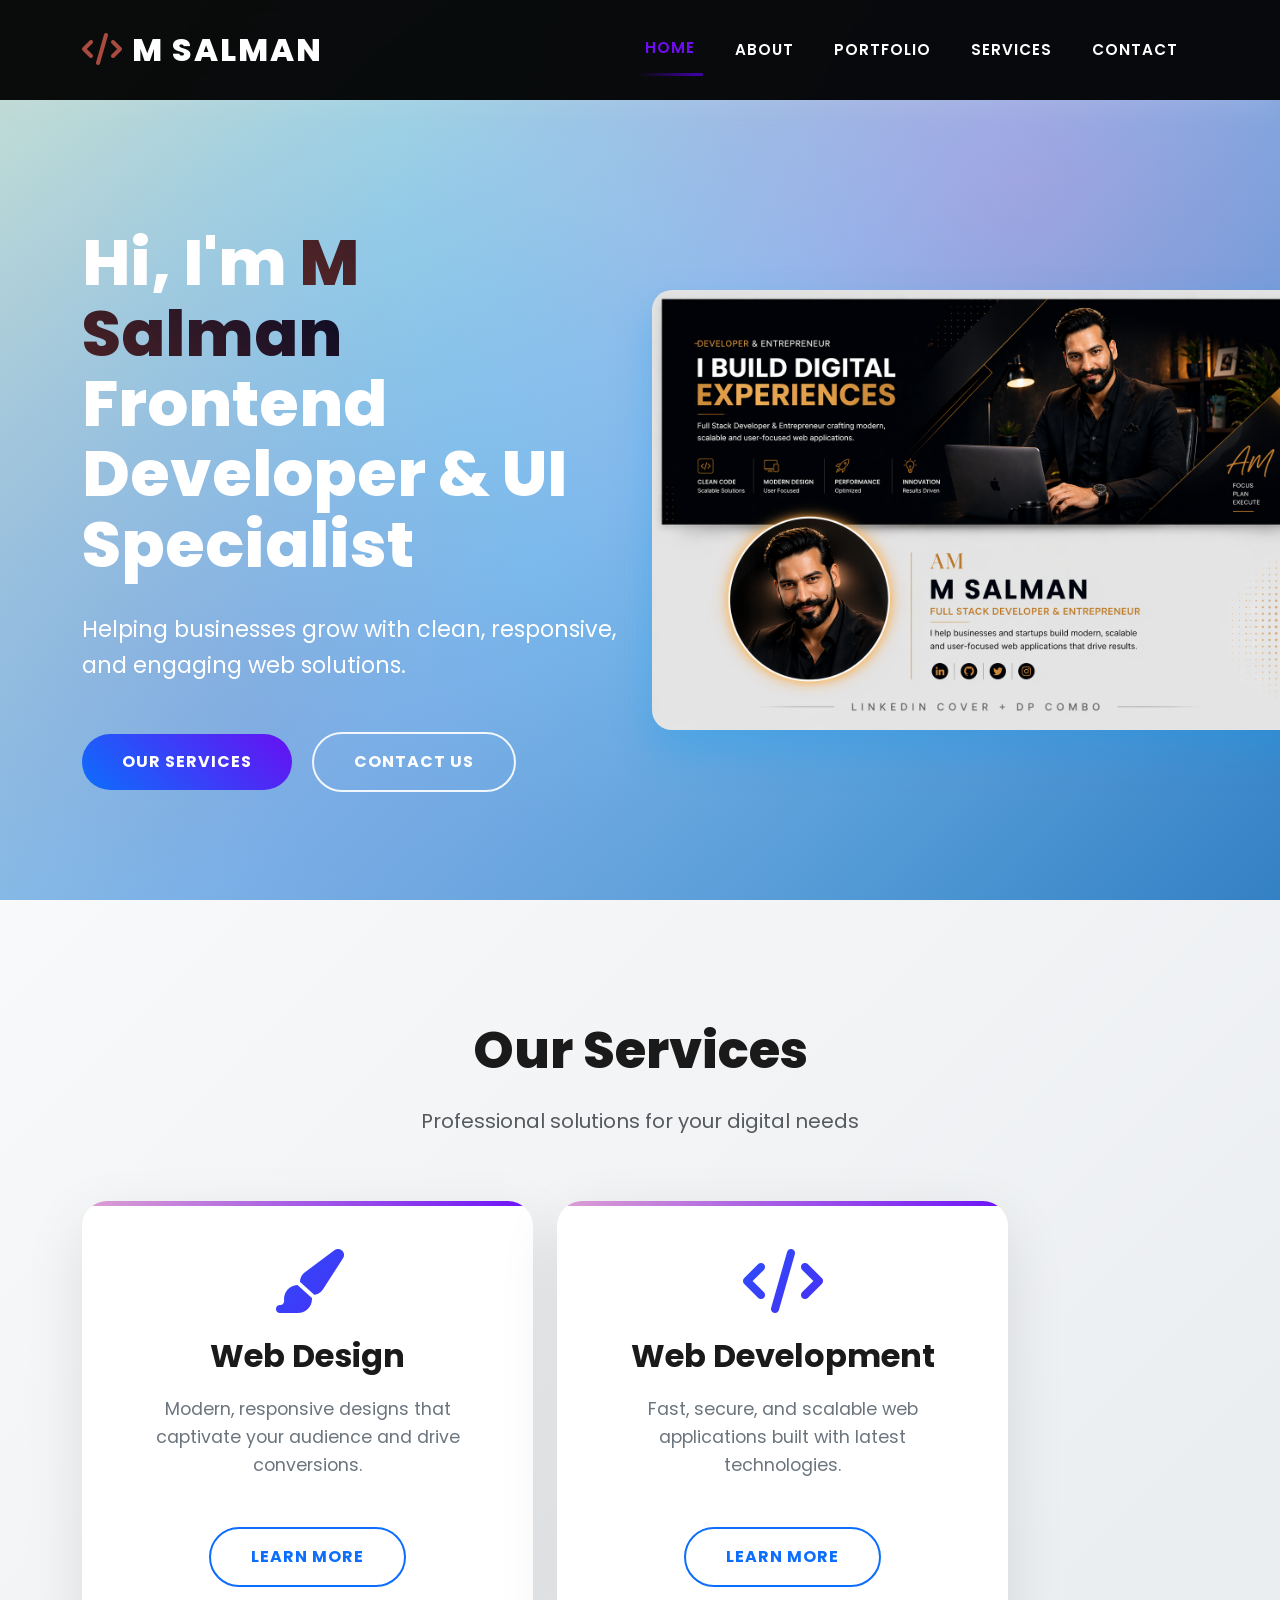
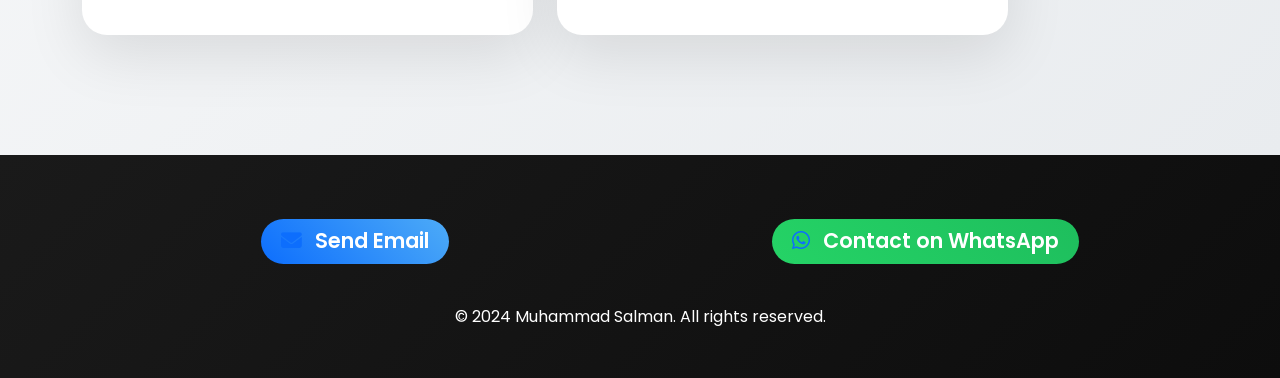
<file: index.html>
<!DOCTYPE html>
<html lang="en">

<head>
    <meta charset="UTF-8">
    <meta name="viewport" content="width=device-width, initial-scale=1.0">
    <title>Muhammad Salman - Web Developer</title>
    <link href="https://cdn.jsdelivr.net/npm/bootstrap@5.3.2/dist/css/bootstrap.min.css" rel="stylesheet">
    <link href="https://cdnjs.cloudflare.com/ajax/libs/font-awesome/6.4.0/css/all.min.css" rel="stylesheet">
    <link href="https://fonts.googleapis.com/css2?family=Poppins:wght@300;400;500;600;700&display=swap"
        rel="stylesheet">
    <link rel="stylesheet" href="style.css">
</head>

<body>
    <!-- Bootstrap Navbar -->
    <nav class="navbar navbar-expand-lg navbar-dark fixed-top">
        <div class="container">
            <a class="navbar-brand fw-bold fs-3" href="index.html">
                <i class="fas fa-code me-2"></i>M SALMAN
            </a>
            <button class="navbar-toggler" type="button" data-bs-toggle="collapse" data-bs-target="#navbarNav">
                <span class="navbar-toggler-icon"></span>
            </button>
            <div class="collapse navbar-collapse" id="navbarNav">
                <ul class="navbar-nav ms-auto">
                    <li class="nav-item"><a class="nav-link active" href="index.html">Home</a></li>
                    <li class="nav-item"><a class="nav-link" href="about.html">About</a></li>
                    <li class="nav-item"><a class="nav-link" href="portfolio.html">Portfolio</a></li>
                    <li class="nav-item"><a class="nav-link" href="services.html">Services</a></li>
                    <li class="nav-item"><a class="nav-link" href="contact.html">Contact</a></li>
                </ul>
            </div>
        </div>
    </nav>

    <!-- Hero Section (Q1) -->
    <section class="hero-section min-vh-100 d-flex align-items-center">
    <div class="container">
        <div class="row align-items-center">

            <!-- LEFT SIDE (TEXT) -->
            <div class="col-lg-6">
                <h1 class="display-4 fw-bold mb-4 animate-slide-up">
                    Hi, I'm <span class="text-primary">M Salman</span><br>
                    Frontend Developer & UI Specialist
                </h1>

                <p class="lead fs-4 mb-4 animate-slide-up animate-delay-1">
                    Helping businesses grow with clean, responsive, and engaging web solutions.
                </p>

                <div class="animate-slide-up animate-delay-2">
                    <a href="services.html" class="btn btn-primary btn-lg me-3 px-5 py-3">Our Services</a>
                    <a href="contact.html" class="btn btn-outline-light btn-lg px-5 py-3">Contact Us</a>
                </div>
            </div>

            <!-- RIGHT SIDE (IMAGE) -->
            <div class="col-lg-6 text-center">
                <img src="img/img02.png"
                     class="img-fluid animate-slide-up animate-delay-3"
                     style="max-width: 660px;" 
                     alt="Hero Image">
            </div>

        </div>
    </div>
</section>
    <!-- Services Cards (Q1 - 2 Cards) -->
    <section class="services-section py-5 bg-white">
        <div class="container">
            <div class="row justify-content-center text-center mb-5">
                <div class="col-lg-8">
                    <h2 class="display-5 fw-bold mb-3">Our Services</h2>
                    <p class="lead text-muted">Professional solutions for your digital needs</p>
                </div>
            </div>
            <div class="row g-4">
                <div class="col-lg-6 col-xl-5">
                    <div class="card service-card h-100 shadow-lg border-0">
                        <div class="card-body p-5 text-center">
                            <div class="service-icon mb-4">
                                <i class="fas fa-paint-brush fa-4x text-primary"></i>
                            </div>
                            <h4 class="card-title fw-bold fs-3 mb-3">Web Design</h4>
                            <p class="card-text lead">Modern, responsive designs that captivate your audience and drive
                                conversions.</p>
                            <a href="services.html" class="btn btn-outline-primary mt-3">Learn More</a>
                        </div>
                    </div>
                </div>
                <div class="col-lg-6 col-xl-5">
                    <div class="card service-card h-100 shadow-lg border-0">
                        <div class="card-body p-5 text-center">
                            <div class="service-icon mb-4">
                                <i class="fas fa-code fa-4x text-primary"></i>
                            </div>
                            <h4 class="card-title fw-bold fs-3 mb-3">Web Development</h4>
                            <p class="card-text lead">Fast, secure, and scalable web applications built with latest
                                technologies.</p>
                            <a href="services.html" class="btn btn-outline-primary mt-3">Learn More</a>
                        </div>
                    </div>
                </div>
            </div>
        </div>
    </section>
    <footer class="bg-dark text-white py-5 mt-auto">
        <div class="container text-center">
       <div class="row">
        <div class="col-md-6">
        <h5 class="mt-3">
         <a href="https://mail.google.com/mail/?view=cm&fs=1&to=salmankhan50189@gmail.com&su=Website%20Inquiry&body=Hello%20Salman,%20I%20want%20to%20discuss%20a%20project."
         target="_blank" class="email-btn">
         <i class="fas fa-envelope me-2"></i> Send Email
        </a>
        </h5>
        </div>
        <div class="col-md-6">
          <h5 class="mt-3">
        <a href="https://wa.me/923492057860" target="_blank" class="whatsapp-btn">
        <i class="fab fa-whatsapp me-2"></i> Contact on WhatsApp
        </a>
        </h5>
        </div>
        <p class="mt-4 mb-0">&copy; 2024 Muhammad Salman. All rights reserved.</p>
        </div>
    </footer>

    <script src="https://cdn.jsdelivr.net/npm/bootstrap@5.3.2/dist/js/bootstrap.bundle.min.js"></script>
    <script src="https://code.jquery.com/jquery-3.7.1.min.js"></script>
    <script src="script.js"></script>
</body>

</html>
</file>
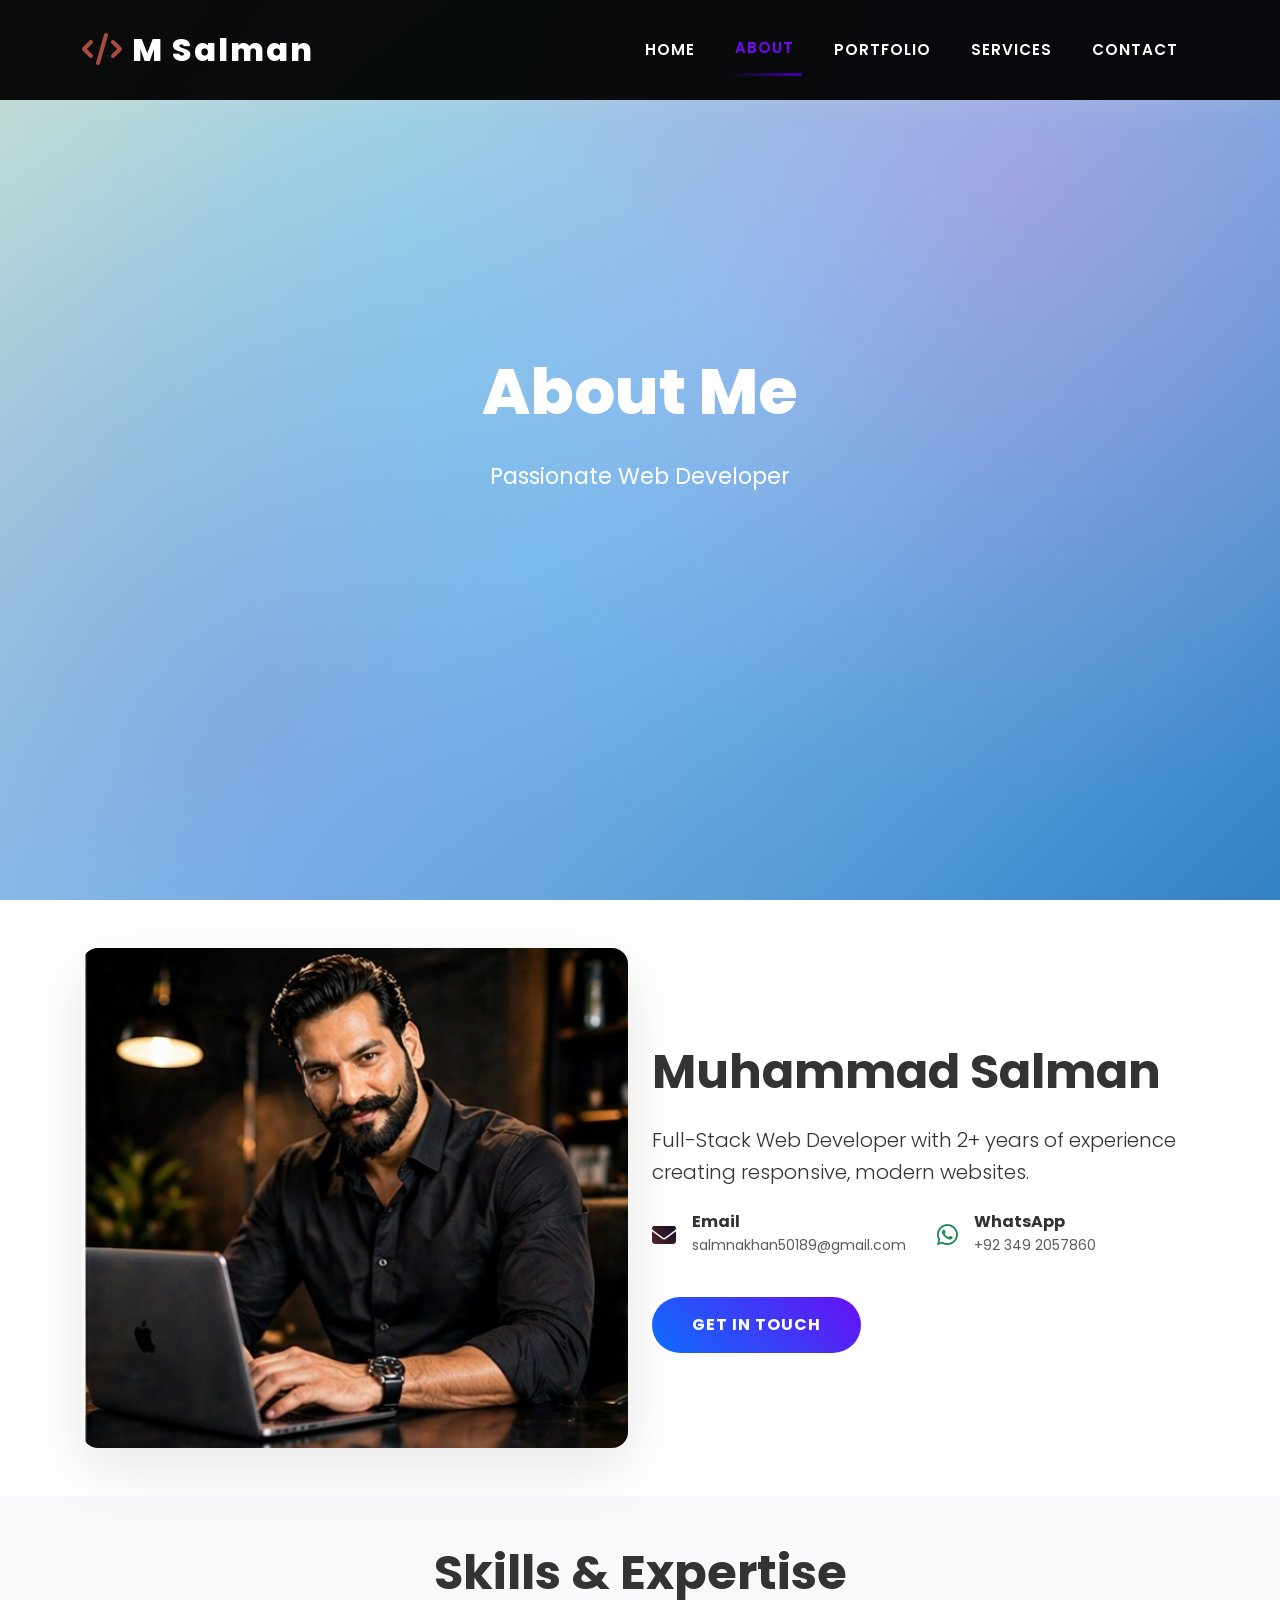
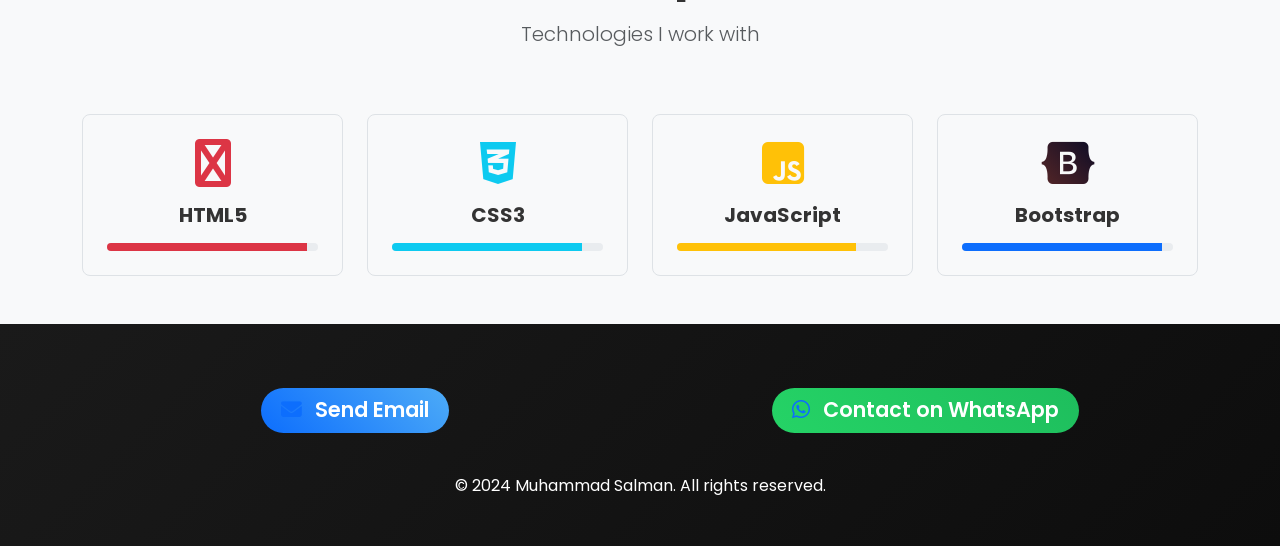
<file: about.html>
<!DOCTYPE html>
<html lang="en">
<head>
    <meta charset="UTF-8">
    <meta name="viewport" content="width=device-width, initial-scale=1.0">
    <title>About - Muhammad Salman</title>
    <link href="https://cdn.jsdelivr.net/npm/bootstrap@5.3.2/dist/css/bootstrap.min.css" rel="stylesheet">
    <link href="https://cdnjs.cloudflare.com/ajax/libs/font-awesome/6.4.0/css/all.min.css" rel="stylesheet">
    <link href="https://fonts.googleapis.com/css2?family=Poppins:wght@300;400;500;600;700&display=swap" rel="stylesheet">
    <link rel="stylesheet" href="style.css">
</head>
<body>
    <!-- Navbar (Same as index.html) -->
    <nav class="navbar navbar-expand-lg navbar-dark fixed-top">
        <div class="container">
            <a class="navbar-brand fw-bold fs-3" href="index.html">
                <i class="fas fa-code me-2"></i>M Salman
            </a>
            <button class="navbar-toggler" type="button" data-bs-toggle="collapse" data-bs-target="#navbarNav">
                <span class="navbar-toggler-icon"></span>
            </button>
            <div class="collapse navbar-collapse" id="navbarNav">
                <ul class="navbar-nav ms-auto">
                    <li class="nav-item"><a class="nav-link" href="index.html">Home</a></li>
                    <li class="nav-item"><a class="nav-link active" href="about.html">About</a></li>
                    <li class="nav-item"><a class="nav-link" href="portfolio.html">Portfolio</a></li>
                    <li class="nav-item"><a class="nav-link" href="services.html">Services</a></li>
                    <li class="nav-item"><a class="nav-link" href="contact.html">Contact</a></li>
                </ul>
            </div>
        </div>
    </nav>

    <!-- Hero Section -->
    <section class="hero-section min-vh-80 py-5 bg-gradient-about">
        <div class="container text-center text-white">
            <h1 class="display-4 fw-bold mb-4 animate-slide-up">About Me</h1>
            <p class="lead fs-4 mt-3 animate-slide-up animate-delay-1">Passionate Web Developer</p>
        </div>
    </section>

    <!-- About Content -->
    <section class="py-5">
        <div class="container">
            <div class="row align-items-center gy-5">
                <div class="col-lg-6">
                    <div class="about-image shadow-lg rounded-4 overflow-hidden">
    <img 
        src="img/img06.png" 
        alt="Muhammad Salman"
        class="img-fluid w-100"
        style="height: 500px; object-fit: cover;"
    >
</div>
                </div>
                <div class="col-lg-6">
                    <h2 class="display-5 fw-bold mb-4">Muhammad Salman</h2>
                    <p class="lead mb-4">
                        Full-Stack Web Developer with 2+ years of experience creating responsive, modern websites.
                    </p>
                    <div class="row mb-4">
                        <div class="col-6">
                            <div class="d-flex align-items-center mb-3">
                                <i class="fas fa-envelope text-primary fs-4 me-3"></i>
                                <div>
                                    <h6 class="fw-bold mb-0">Email</h6>
                                    <small class="text-muted">salmnakhan50189@gmail.com</small>
                                </div>
                            </div>
                        </div>
                        <div class="col-6">
                            <div class="d-flex align-items-center">
                                <i class="fab fa-whatsapp text-success fs-4 me-3"></i>
                                <div>
                                    <h6 class="fw-bold mb-0">WhatsApp</h6>
                                    <small class="text-muted">+92 349 2057860</small>
                                </div>
                            </div>
                        </div>
                    </div>
                    <a href="contact.html" class="btn btn-primary btn-lg px-5 py-3">Get In Touch</a>
                </div>
            </div>
        </div>
    </section>

    <!-- Skills Section -->
    <section class="py-5 bg-light">
        <div class="container">
            <div class="row justify-content-center text-center mb-5">
                <div class="col-lg-8">
                    <h2 class="display-5 fw-bold mb-3">Skills & Expertise</h2>
                    <p class="lead text-muted">Technologies I work with</p>
                </div>
            </div>
            <div class="row g-4">
                <div class="col-md-6 col-lg-3">
                    <div class="skill-card text-center p-4 border rounded-3 h-100">
                        <i class="fas fa-html5 fa-3x text-danger mb-3"></i>
                        <h5 class="fw-bold">HTML5</h5>
                        <div class="progress mt-3" style="height: 8px;">
                            <div class="progress-bar bg-danger" style="width: 95%"></div>
                        </div>
                    </div>
                </div>
                <div class="col-md-6 col-lg-3">
                    <div class="skill-card text-center p-4 border rounded-3 h-100">
                        <i class="fab fa-css3-alt fa-3x text-info mb-3"></i>
                        <h5 class="fw-bold">CSS3</h5>
                        <div class="progress mt-3" style="height: 8px;">
                            <div class="progress-bar bg-info" style="width: 90%"></div>
                        </div>
                    </div>
                </div>
                <div class="col-md-6 col-lg-3">
                    <div class="skill-card text-center p-4 border rounded-3 h-100">
                        <i class="fab fa-js-square fa-3x text-warning mb-3"></i>
                        <h5 class="fw-bold">JavaScript</h5>
                        <div class="progress mt-3" style="height: 8px;">
                            <div class="progress-bar bg-warning" style="width: 85%"></div>
                        </div>
                    </div>
                </div>
                <div class="col-md-6 col-lg-3">
                    <div class="skill-card text-center p-4 border rounded-3 h-100">
                        <i class="fab fa-bootstrap fa-3x text-primary mb-3"></i>
                        <h5 class="fw-bold">Bootstrap</h5>
                        <div class="progress mt-3" style="height: 8px;">
                            <div class="progress-bar bg-primary" style="width: 95%"></div>
                        </div>
                    </div>
                </div>
            </div>
        </div>
    </section>

   <footer class="bg-dark text-white py-5 mt-auto">
        <div class="container text-center">
       <div class="row">
        <div class="col-md-6">
        <h5 class="mt-3">
         <a href="https://mail.google.com/mail/?view=cm&fs=1&to=salmankhan50189@gmail.com&su=Website%20Inquiry&body=Hello%20Salman,%20I%20want%20to%20discuss%20a%20project."
         target="_blank" class="email-btn">
         <i class="fas fa-envelope me-2"></i> Send Email
        </a>
        </h5>
        </div>
        <div class="col-md-6">
          <h5 class="mt-3">
        <a href="https://wa.me/923492057860" target="_blank" class="whatsapp-btn">
        <i class="fab fa-whatsapp me-2"></i> Contact on WhatsApp
        </a>
        </h5>
        </div>
        <p class="mt-4 mb-0">&copy; 2024 Muhammad Salman. All rights reserved.</p>
        </div>
    </footer>

    <script src="https://cdn.jsdelivr.net/npm/bootstrap@5.3.2/dist/js/bootstrap.bundle.min.js"></script>
    <script src="https://code.jquery.com/jquery-3.7.1.min.js"></script>
    <script src="script.js"></script>
</body>
</html>
</file>
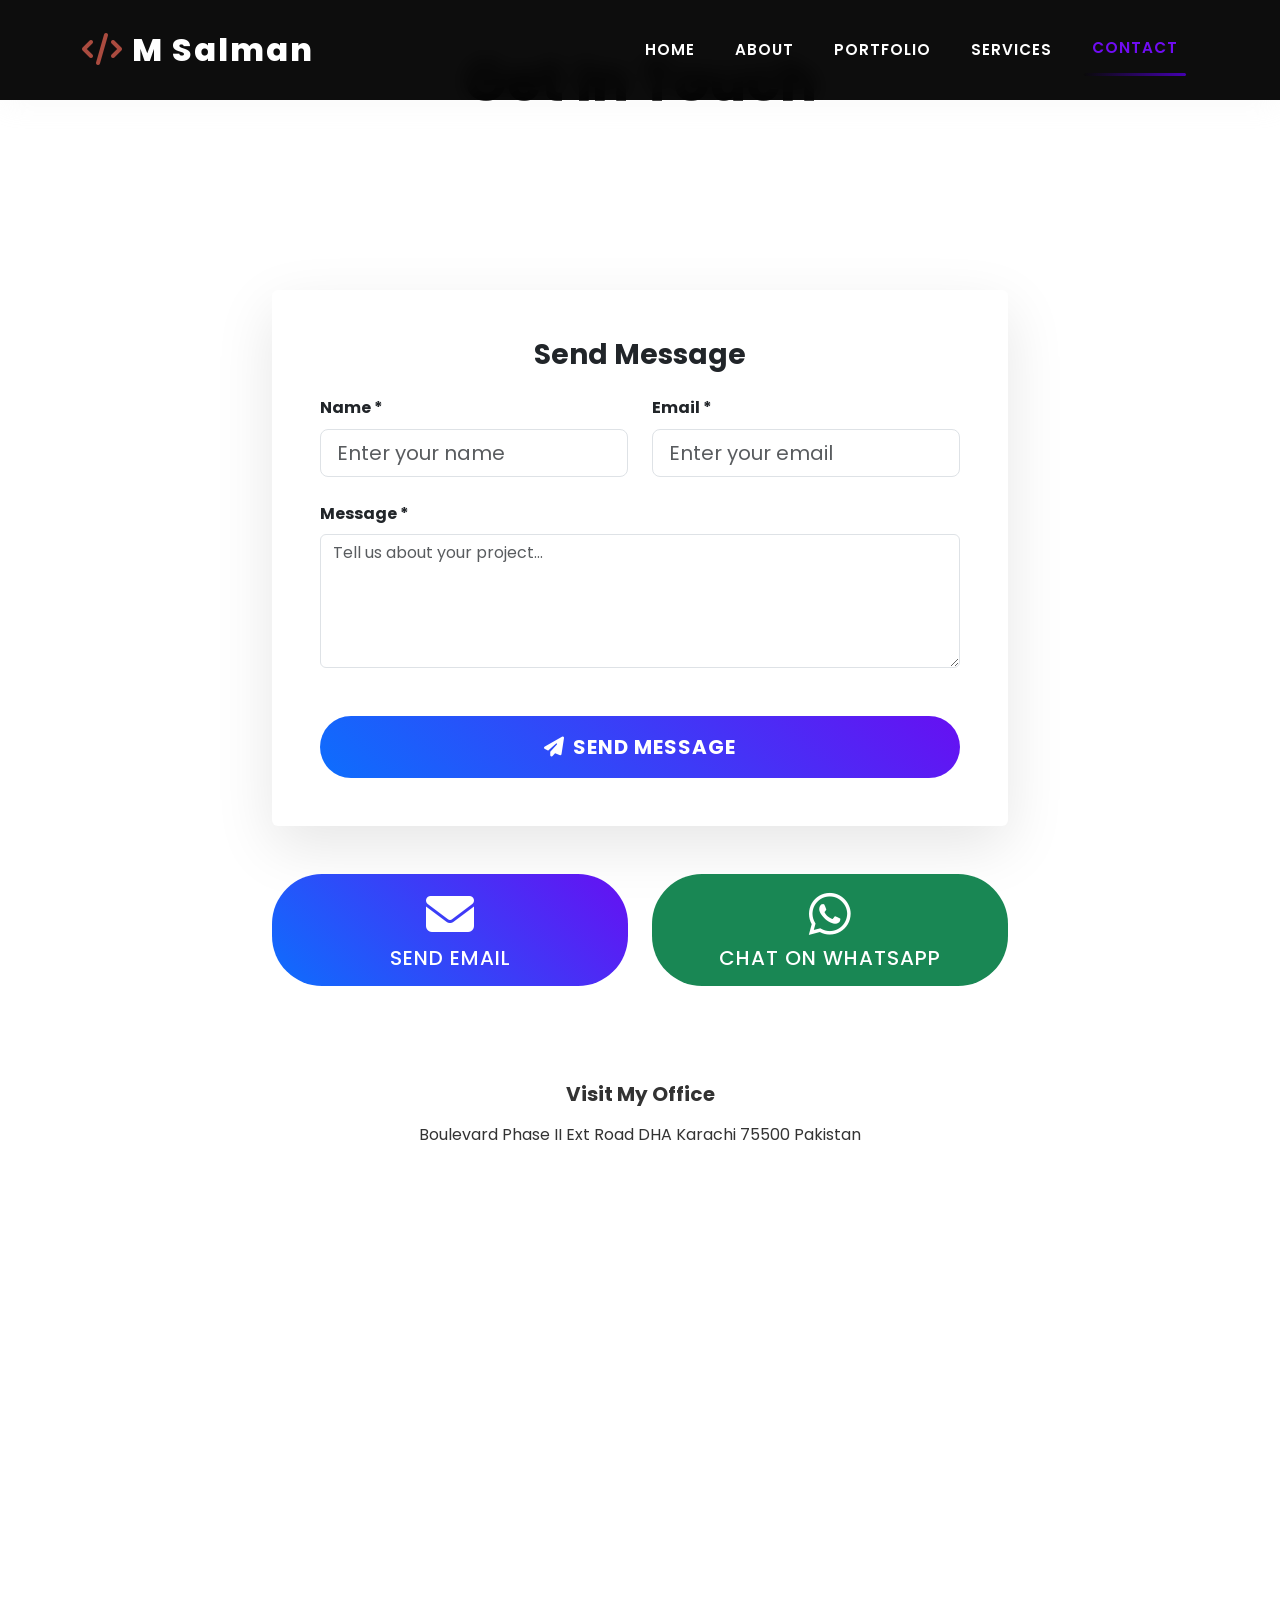
<file: contact.html>
<!DOCTYPE html>
<html lang="en">

<head>
    <meta charset="UTF-8">
    <meta name="viewport" content="width=device-width, initial-scale=1.0">
    <title>Muhammad Salman - Web Developer</title>
    <link href="https://cdn.jsdelivr.net/npm/bootstrap@5.3.2/dist/css/bootstrap.min.css" rel="stylesheet">
    <link href="https://cdnjs.cloudflare.com/ajax/libs/font-awesome/6.4.0/css/all.min.css" rel="stylesheet">
    <link href="https://fonts.googleapis.com/css2?family=Poppins:wght@300;400;500;600;700&display=swap"
        rel="stylesheet">
    <link rel="stylesheet" href="style.css">
</head>

<body>
    <!-- Same Navbar -->

    <nav class="navbar navbar-expand-lg navbar-dark fixed-top">
        <div class="container">
            <a class="navbar-brand fw-bold fs-3" href="index.html">
                <i class="fas fa-code me-2"></i>M Salman
            </a>
            <button class="navbar-toggler" type="button" data-bs-toggle="collapse" data-bs-target="#navbarNav">
                <span class="navbar-toggler-icon"></span>
            </button>
            <div class="collapse navbar-collapse" id="navbarNav">
                <ul class="navbar-nav ms-auto">
                    <li class="nav-item"><a class="nav-link " href="index.html">Home</a></li>
                    <li class="nav-item"><a class="nav-link" href="about.html">About</a></li>
                    <li class="nav-item"><a class="nav-link" href="portfolio.html">Portfolio</a></li>
                    <li class="nav-item"><a class="nav-link" href="services.html">Services</a></li>
                    <li class="nav-item"><a class="nav-link active" href="contact.html">Contact</a></li>
                </ul>
            </div>
        </div>
    </nav>

    <section class="contact-hero min-vh-80 py-5">
        <div class="container">
            <div class="row justify-content-center text-center">
                <div class="col-lg-8">
                    <h1 class="display-4 fw-bold mb-4">Get In Touch</h1>
                    <p class="lead fs-4 text-white-50">Ready to start your project? Let's talk!</p>
                </div>
            </div>
        </div>
    </section>

    <section class="py-5">
        <div class="container">
            <div class="row justify-content-center">
                <div class="col-lg-8">
                    <!-- Q2: Interactive Form with jQuery Validation -->
                    <div class="card shadow-lg border-0">
                        <div class="card-body p-5">
                            <h3 class="fw-bold mb-4 text-center">Send Message</h3>

                            <form id="contactForm">
                                <div class="row">
                                    <div class="col-md-6 mb-4">
                                        <label class="form-label fw-bold">Name *</label>
                                        <input type="text" class="form-control form-control-lg required" id="userName"
                                            placeholder="Enter your name" name="name">
                                        <div class="invalid-feedback error-msg">Name is required!</div>
                                    </div>
                                    <div class="col-md-6 mb-4">
                                        <label class="form-label fw-bold">Email *</label>
                                        <input type="email" class="form-control form-control-lg required" id="userEmail"
                                            placeholder="Enter your email" name="email">
                                        <div class="invalid-feedback error-msg">Valid email is required!</div>
                                    </div>
                                </div>

                                <div class="mb-5">
                                    <label class="form-label fw-bold">Message *</label>
                                    <textarea class="form-control required" rows="5" id="message"
                                        placeholder="Tell us about your project..."></textarea>
                                    <div class="invalid-feedback error-msg">Message is required!</div>
                                </div>

                                <button type="submit" class="btn btn-primary btn-lg w-100 py-3 fw-bold fs-5">
                                    <i class="fas fa-paper-plane me-2"></i>Send Message
                                </button>
                            </form>
                        </div>
                    </div>

                    <!-- Contact Info -->
                    <div class="row mt-5">

                        <!-- Email Button -->
                        <div class="col-md-6">
                            <a href="mailto:salmnakhan50189@gmail.com"
                                class="btn btn-primary w-100 p-4 text-white rounded-3 d-flex flex-column align-items-center justify-content-center">

                                <i class="fas fa-envelope fa-3x mb-2"></i>
                                <h5 class="mb-0">Send Email</h5>
                            </a>
                        </div>

                        <!-- WhatsApp Button -->
                        <div class="col-md-6">
                            <a href="https://wa.me/923492057860" target="_blank"
                                class="btn btn-success w-100 p-4 text-white rounded-3 d-flex flex-column align-items-center justify-content-center">

                                <i class="fab fa-whatsapp fa-3x mb-2"></i>
                                <h5 class="mb-0">Chat on WhatsApp</h5>
                            </a>
                        </div>

                    </div>
    </section>
<h5 class="fw-bold mt-5 mb-3 text-center">Visit My Office</h5>

<div class="container text-center mb-5">

    <p class="mb-3">
        Boulevard Phase II Ext Road DHA Karachi 75500 Pakistan
    </p>

    <div class="d-flex justify-content-center">
        <iframe
            src="https://www.google.com/maps/embed?pb=!1m12!1m8!1m3!1d14483.686587499029!2d67.059343!3d24.832353!3m2!1i1024!2i768!4f13.1!2m1!1sSunset%20Boulevard%20Phase%20II%20Ext%20Road%20DHA%20Karachi%2075500%20Pakistan!5e0!3m2!1sen!2sus!4v1777147284236!5m2!1sen!2sus"
            width="100%"
            height="450"
            style="border:0; max-width:900px;"
            allowfullscreen=""
            loading="lazy"
            referrerpolicy="no-referrer-when-downgrade">
        </iframe>
    </div>

</div>
    </footer>

    <script src="https://cdn.jsdelivr.net/npm/bootstrap@5.3.2/dist/js/bootstrap.bundle.min.js"></script>
    <script src="https://code.jquery.com/jquery-3.7.1.min.js"></script>
    <script src="script.js"></script>
</body>

</html>
</file>
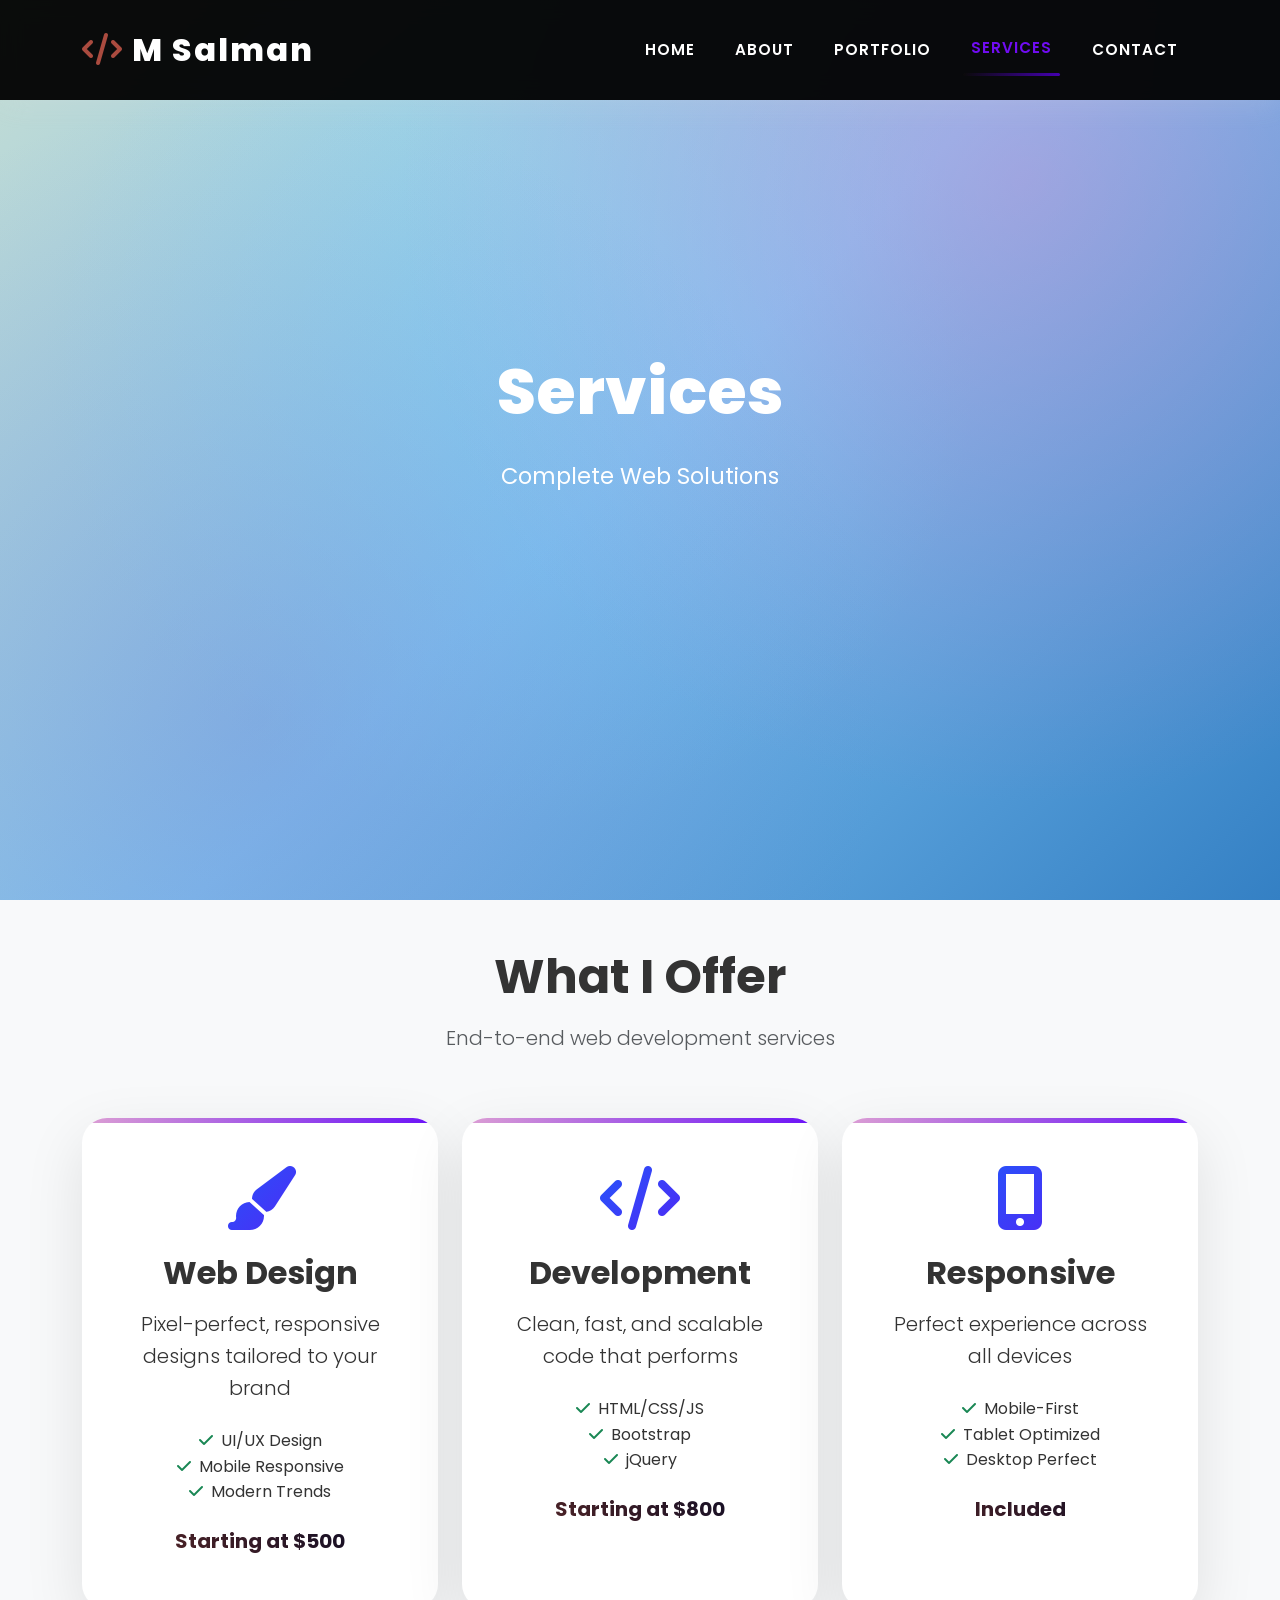
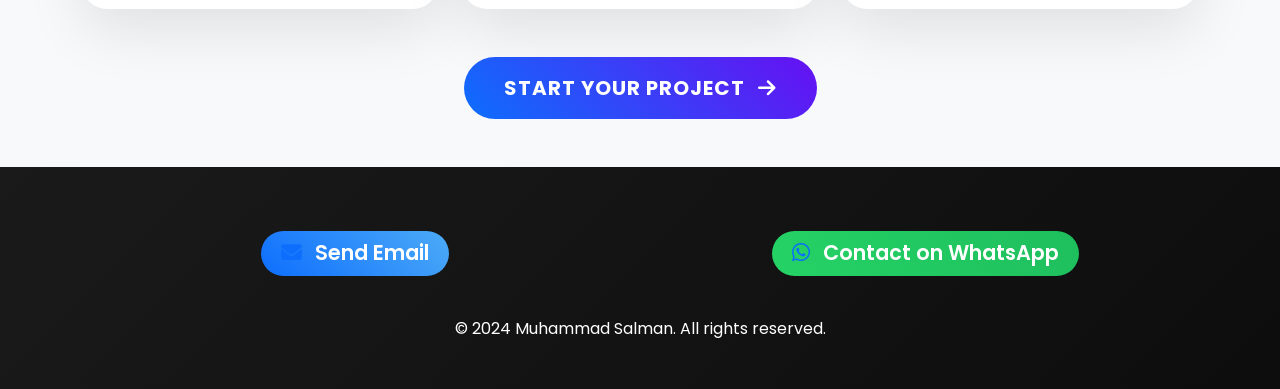
<file: services.html>
<!DOCTYPE html>
<html lang="en">
<head>
    <meta charset="UTF-8">
    <meta name="viewport" content="width=device-width, initial-scale=1.0">
    <title>Muhammad Salman - Web Developer</title>
    <link href="https://cdn.jsdelivr.net/npm/bootstrap@5.3.2/dist/css/bootstrap.min.css" rel="stylesheet">
    <link href="https://cdnjs.cloudflare.com/ajax/libs/font-awesome/6.4.0/css/all.min.css" rel="stylesheet">
    <link href="https://fonts.googleapis.com/css2?family=Poppins:wght@300;400;500;600;700&display=swap" rel="stylesheet">
    <link rel="stylesheet" href="style.css">
</head>
<body>
    <!-- Same Navbar (active: services) -->
      <!-- Bootstrap Navbar -->
    <nav class="navbar navbar-expand-lg navbar-dark fixed-top">
        <div class="container">
            <a class="navbar-brand fw-bold fs-3" href="index.html">
                <i class="fas fa-code me-2"></i>M Salman
            </a>
            <button class="navbar-toggler" type="button" data-bs-toggle="collapse" data-bs-target="#navbarNav">
                <span class="navbar-toggler-icon"></span>
            </button>
            <div class="collapse navbar-collapse" id="navbarNav">
                <ul class="navbar-nav ms-auto">
                    <li class="nav-item"><a class="nav-link " href="index.html">Home</a></li>
                    <li class="nav-item"><a class="nav-link" href="about.html">About</a></li>
                    <li class="nav-item"><a class="nav-link" href="portfolio.html">Portfolio</a></li>
                    <li class="nav-item"><a class="nav-link active" href="services.html">Services</a></li>
                    <li class="nav-item"><a class="nav-link" href="contact.html">Contact</a></li>
                </ul>
            </div>
        </div>
    </nav>

    <!-- Hero Section -->
    <section class="hero-section min-vh-80 py-5 bg-gradient-services">
        <div class="container text-center text-white">
            <h1 class="display-4 fw-bold mb-4 animate-slide-up">Services</h1>
            <p class="lead fs-4 mt-3 animate-slide-up animate-delay-1">Complete Web Solutions</p>
        </div>
    </section>

    <!-- Services Grid -->
    <section class="py-5 bg-light">
        <div class="container">
            <div class="row justify-content-center text-center mb-5">
                <div class="col-lg-8">
                    <h2 class="display-5 fw-bold mb-3">What I Offer</h2>
                    <p class="lead text-muted">End-to-end web development services</p>
                </div>
            </div>
            
            <div class="row g-4">
                <div class="col-lg-4 col-md-6">
                    <div class="service-card h-100 shadow-lg border-0 rounded-4 p-5 text-center">
                        <div class="service-icon mb-4 mx-auto">
                            <i class="fas fa-paint-brush fa-4x text-primary"></i>
                        </div>
                        <h4 class="fw-bold fs-3 mb-3">Web Design</h4>
                        <p class="lead mb-4">Pixel-perfect, responsive designs tailored to your brand</p>
                        <ul class="list-unstyled mb-4">
                            <li><i class="fas fa-check text-success me-2"></i>UI/UX Design</li>
                            <li><i class="fas fa-check text-success me-2"></i>Mobile Responsive</li>
                            <li><i class="fas fa-check text-success me-2"></i>Modern Trends</li>
                        </ul>
                        <div class="price-box">
                            <h5 class="fw-bold text-primary">Starting at $500</h5>
                        </div>
                    </div>
                </div>

                <div class="col-lg-4 col-md-6">
                    <div class="service-card h-100 shadow-lg border-0 rounded-4 p-5 text-center">
                        <div class="service-icon mb-4 mx-auto">
                            <i class="fas fa-code fa-4x text-primary"></i>
                        </div>
                        <h4 class="fw-bold fs-3 mb-3">Development</h4>
                        <p class="lead mb-4">Clean, fast, and scalable code that performs</p>
                        <ul class="list-unstyled mb-4">
                            <li><i class="fas fa-check text-success me-2"></i>HTML/CSS/JS</li>
                            <li><i class="fas fa-check text-success me-2"></i>Bootstrap</li>
                            <li><i class="fas fa-check text-success me-2"></i>jQuery</li>
                        </ul>
                        <div class="price-box">
                            <h5 class="fw-bold text-primary">Starting at $800</h5>
                        </div>
                    </div>
                </div>

                <div class="col-lg-4 col-md-6">
                    <div class="service-card h-100 shadow-lg border-0 rounded-4 p-5 text-center">
                        <div class="service-icon mb-4 mx-auto">
                            <i class="fas fa-mobile-alt fa-4x text-primary"></i>
                        </div>
                        <h4 class="fw-bold fs-3 mb-3">Responsive</h4>
                        <p class="lead mb-4">Perfect experience across all devices</p>
                        <ul class="list-unstyled mb-4">
                            <li><i class="fas fa-check text-success me-2"></i>Mobile-First</li>
                            <li><i class="fas fa-check text-success me-2"></i>Tablet Optimized</li>
                            <li><i class="fas fa-check text-success me-2"></i>Desktop Perfect</li>
                        </ul>
                        <div class="price-box">
                            <h5 class="fw-bold text-primary">Included</h5>
                        </div>
                    </div>
                </div>
            </div>

            <div class="text-center mt-5">
                <a href="contact.html" class="btn btn-primary btn-lg px-5 py-3 fs-5">
                    Start Your Project <i class="fas fa-arrow-right ms-2"></i>
                </a>
            </div>
        </div>
    </section>

<footer class="bg-dark text-white py-5 mt-auto">
        <div class="container text-center">
       <div class="row">
        <div class="col-md-6">
        <h5 class="mt-3">
         <a href="https://mail.google.com/mail/?view=cm&fs=1&to=salmankhan50189@gmail.com&su=Website%20Inquiry&body=Hello%20Salman,%20I%20want%20to%20discuss%20a%20project."
         target="_blank" class="email-btn">
         <i class="fas fa-envelope me-2"></i> Send Email
        </a>
        </h5>
        </div>
        <div class="col-md-6">
          <h5 class="mt-3">
        <a href="https://wa.me/923492057860" target="_blank" class="whatsapp-btn">
        <i class="fab fa-whatsapp me-2"></i> Contact on WhatsApp
        </a>
        </h5>
        </div>
        <p class="mt-4 mb-0">&copy; 2024 Muhammad Salman. All rights reserved.</p>
        </div>
    </footer>

    <script src="https://cdn.jsdelivr.net/npm/bootstrap@5.3.2/dist/js/bootstrap.bundle.min.js"></script>
    <script src="https://code.jquery.com/jquery-3.7.1.min.js"></script>
    <script src="script.js"></script>
</body>
</html>
</file>
<file: style.css>
body {
    font-family: 'Poppins', sans-serif;
     margin: 0;
    padding: 0;
    box-sizing: border-box;
    line-height: 1.6;
    color: #333;
    overflow-x: hidden;
}

/* NAVBAR */
.navbar {
    background: rgba(0, 0, 0, 0.95) !important;
    backdrop-filter: blur(10px);
    box-shadow: 0 2px 30px rgba(226, 224, 224, 0.2);
    padding: 1.2rem 0;
    transition: all 0.4s ease;
    position: fixed;
    top: 0;
    width: 100%;
    z-index: 1000;
}

.navbar.scrolled {
    padding: 0.8rem 0;
    background: rgba(0, 0, 0, 0.98) !important;
}

.navbar-brand {
    font-size: 1.8rem !important;
    font-weight: 800 !important;
    letter-spacing: 2px;
    color: #fff !important;
    text-decoration: none;
}

.navbar-brand i {
    color: #aa4b3f;
}

.nav-link {
    font-weight: 600 !important;
    font-size: 0.95rem !important;
    text-transform: uppercase;
    letter-spacing: 1px;
    color: rgb(255, 255, 255) !important;
    margin: 0 12px;
    position: relative;
    transition: all 0.3s ease;
}

.nav-link::after {
    content: '';
    position: absolute;
    bottom: -8px;
    left: 50%;
    width: 0;
    height: 3px;
    background: linear-gradient(90deg, #0a0a0a, #4400b1);
    transition: all 0.3s ease;
    border-radius: 2px;
}

.nav-link:hover::after,
.nav-link.active::after {
    width: 100%;
    left: 0;
}

.nav-link:hover,
.nav-link.active {
    color: #700cf3 !important;
    transform: translateY(-2px);
}

/* ================================= HERO SECTION ================================= */
.hero-section {
    background: linear-gradient(135deg, #c5ddd3, #7dc0f0, #3480c4) !important;
    color: white !important;
    min-height: 100vh !important;
    display: flex;
    align-items: center;
    position: relative;
    overflow: hidden;
    padding-top: 120px;
}

.hero-section::before {
    content: '';
    position: absolute;
    top: 0;
    left: 0;
    right: 0;
    bottom: 0;
    background: radial-gradient(circle at 20% 80%, rgba(120, 119, 198, 0.3) 0%, transparent 50%),
                radial-gradient(circle at 80% 20%, rgba(255, 119, 198, 0.3) 0%, transparent 50%),
                radial-gradient(circle at 40% 40%, rgba(120, 219, 255, 0.3) 0%, transparent 50%);
    pointer-events: none;
}

.hero-section h1 {
    font-size: clamp(2.5rem, 5vw, 4.5rem) !important;
    font-weight: 800 !important;
    line-height: 1.1;
    margin-bottom: 2rem !important;
    text-shadow: none;
}

.text-primary {
    background: linear-gradient(45deg, #572727, #0b0b25);
    -webkit-background-clip: text;
    -webkit-text-fill-color: transparent;
    background-clip: text;
}

.hero-section .lead {
    font-size: 1.4rem !important;
    font-weight: 400;
    opacity: 0.95;
    margin-bottom: 3rem !important;
}

.hero-icon i {
    color: rgba(89, 216, 63, 0.411);
    filter: drop-shadow(0 0 50px rgba(80, 207, 76, 0.2));
    animation: float 6s ease-in-out infinite;

}
.hero-section img {
    border-radius: 20px;
    box-shadow: 0 20px 40px rgba(6, 151, 235, 0.3);
    transform: scale(1);
    transition: 0.3s ease;
}

.hero-section img:hover {
    transform: scale(1.05);
}


.about-image {
    height: 500px;
    border-radius: 20px;
    overflow: hidden;
    box-shadow: 0 10px 25px rgba(0, 0, 0, 0.15);
}

.about-image img {
    width: 100%;
    height: 100%;
    object-fit: cover;
    display: block;
}


@keyframes float {
    0%, 100% { transform: translateY(0px); }
    50% { transform: translateY(-20px); }
}

/* ================================= SERVICES SECTION ================================= */
.services-section {
    padding: 120px 0 !important;
    background: linear-gradient(135deg, #f8f9fa 0%, #e9ecef 100%);
}

.services-section h2 {
    font-size: clamp(2.2rem, 4vw, 3.5rem) !important;
    font-weight: 800 !important;
    color: #1a1a1a;
    margin-bottom: 1.5rem !important;
}

.services-section .lead {
    font-size: 1.25rem;
    color: #1a1a1a;
    font-weight: 400;
}

/* Service Cards */
.service-card {
    border: none !important;
    border-radius: 25px !important;
    background: #fff !important;
    box-shadow: 0 20px 60px rgba(252, 30, 30, 0.08);
    transition: all 0.5s cubic-bezier(0.4, 0, 0.2, 1);
    overflow: hidden;
    height: 100%;
    position: relative;
}

.service-card::before {
    content: '';
    position: absolute;
    top: 0;
    left: 0;
    right: 0;
    height: 5px;
    background: linear-gradient(90deg, #dda0d3, #6a11f8, #04f7ff);
    background-size: 200% 100%;
    animation: shimmer 3s infinite;
}

@keyframes shimmer {
    0% { background-position: 200% 0; }
    100% { background-position: -200% 0; }
}

.service-card:hover {
    transform: translateY(-20px) scale(1.02);
    box-shadow: 0 40px 100px rgba(0, 0, 0, 0.15);
}

.service-icon i {
    background: linear-gradient(135deg, #0d6efd, #6610f2);
    -webkit-background-clip: text;
    -webkit-text-fill-color: transparent;
    background-clip: text;
    font-size: 4rem;
    margin-bottom: 1.5rem;
    display: block;
}

.card-title {
    font-size: 1.8rem !important;
    font-weight: 700 !important;
    color: #1a1a1a;
    margin-bottom: 1.2rem !important;
}

.card-text.lead {
    color: #6c757d;
    font-size: 1.1rem;
    margin-bottom: 2rem;
}

/* ================================= BUTTONS ================================= */
.btn {
    border-radius: 50px !important;
    font-weight: 700 !important;
    padding: 16px 40px !important;
    font-size: 1rem !important;
    text-transform: uppercase;
    letter-spacing: 1px;
    transition: all 0.4s ease;
    position: relative;
    overflow: hidden;
    border: none !important;
}

.btn-primary {
    background: linear-gradient(45deg, #0d6efd, #6610f2) !important;
    box-shadow: none !important;
}

.btn-primary:hover {
    transform: translateY(-4px);
    box-shadow: 0 20px 40px rgba(13, 110, 253, 0.5);
    background: linear-gradient(45deg, #0b5ed7, #5a0de8) !important;
}

.btn-outline-light {
    border: 2px solid rgba(255, 255, 255, 0.9) !important;
    color: #fff !important;
    background: transparent;
}

.btn-outline-light:hover {
    background: #fff !important;
    color: #0d6efd !important;
    transform: translateY(-3px);
    box-shadow: 0 15px 35px rgba(0, 0, 0, 0.2);
}

.btn-outline-primary {
    border: 2px solid #0d6efd !important;
    color: #0d6efd !important;
}

.btn-outline-primary:hover {
    background: linear-gradient(45deg, #0d6efd, #6610f2) !important;
    color: #fff !important;
    transform: translateY(-3px);
}

/* ================================= ANIMATIONS ================================= */
.animate-slide-up {
    opacity: 0;
    transform: translateY(60px);
    animation: slideUp 1s ease forwards;
}

@keyframes slideUp {
    to {
        opacity: 1;
        transform: translateY(0);
    }
}

.animate-delay-1 { animation-delay: 0.3s; }
.animate-delay-2 { animation-delay: 0.6s; }
.animate-delay-3 { animation-delay: 0.9s; }

/* ================================= FOOTER ================================= */
footer {
    background: linear-gradient(135deg, #1a1a1a, #0d0d0d) !important;
    color: #fff !important;
    padding: 4rem 0 2rem !important;
    margin-top: auto;
}

footer h5 {
    font-size: 1.3rem;
    font-weight: 600;
    margin-bottom: 1rem;
    color: #fff;
}

footer h5 i {
    color: #0d6efd;
    margin-right: 0.5rem;
}

/* ================================= RESPONSIVE ================================= */
@media (max-width: 1200px) {
    .hero-section {
        padding-top: 100px;
    }
}

@media (max-width: 992px) {
    .navbar-nav {
        padding-top: 1.5rem;
        text-align: center;
    }
    
    .nav-link {
        margin: 8px 0;
        display: block;
    }
    
    .hero-section .row {
        flex-direction: column-reverse;
        text-align: center;
    }
    
    .hero-section {
        padding-top: 130px;
        min-height: 90vh;
    }
}

@media (max-width: 768px) {
    .services-section {
        padding: 80px 0 !important;
    }
    
    .service-card .card-body {
        padding: 3rem 2rem !important;
    }
    
    .hero-section h1 {
        font-size: 2.8rem !important;
    }
    
    .hero-section .lead {
        font-size: 1.2rem !important;
    }
    
    .btn-lg {
        padding: 14px 30px !important;
        font-size: 0.95rem !important;
        margin: 0.5rem;
    }
}

@media (max-width: 576px) {
    .container {
        padding-left: 20px;
        padding-right: 20px;
    }
    
    .hero-section {
        padding-top: 140px;
    }
    
    .hero-section h1 {
        font-size: 2.3rem !important;
    }
    
    .services-section {
        padding: 60px 0 !important;
    }
    
    footer .row > div {
        margin-bottom: 1.5rem;
    }
}

/* ================================= UTILITIES ================================= */
.shadow-lg {
    box-shadow: 0 20px 60px rgba(0, 0, 0, 0.1) !important;
}

.border-0 {
    border: none !important;
}

.fs-3 { font-size: 2rem !important; }
.fs-4 { font-size: 1.5rem !important; }
.fs-5 { font-size: 1.25rem !important; }

.text-white-50 { color: rgba(255,255,255,0.5) !important; }
.opacity-10 { opacity: 0.1 !important; }

/* ================================= SCROLLBAR ================================= */
::-webkit-scrollbar {
    width: 10px;
}

::-webkit-scrollbar-track {
    background: #f1f1f1;
    border-radius: 10px;
}

::-webkit-scrollbar-thumb {
    background: linear-gradient(45deg, #0d6efd, #6610f2);
    border-radius: 10px;
}

::-webkit-scrollbar-thumb:hover {
    background: linear-gradient(45deg, #0b5ed7, #5a0de8);


}

.whatsapp-btn {
    display: inline-block;
    background: linear-gradient(45deg, #25D366, #1ebe5d);
    color: #fff;
    padding: 10px 20px;
    border-radius: 30px;
    text-decoration: none;
    font-weight: 600;
    transition: 0.3s;
}

.whatsapp-btn:hover {
    transform: translateY(-2px);
    box-shadow: 0 10px 20px rgba(37, 211, 102, 0.4);
    color: #fff;
}

.email-btn {
    display: inline-block;
    background: linear-gradient(45deg, #0d6efd, #4dabf7);
    color: #fff;
    padding: 10px 20px;
    border-radius: 30px;
    text-decoration: none;
    font-weight: 600;
    transition: 0.3s;
}

.email-btn:hover {
    transform: translateY(-2px);
    box-shadow: 0 10px 20px rgba(13, 110, 253, 0.4);
    color: #fff;
}

.map-btn {
    padding: 35
    background: #0d6efd;
    color: #fff;
    border: none;
    border-radius: 6px;
    cursor: pointer;
    font-size: 14px;
}

.map-btn:hover {
    background: #084cdf;
}

/* Modal Background */
.map-modal {
    display: none;
    position: fixed;
    z-index: 9999;
    left: 0;
    top: 0;
    width: 100%;
    height: 100%;
    background: rgba(0,0,0,0.7);
}

/* Modal Box */
.map-content {
    text-align: left !important;
    position:  15px;
    margin: 15% auto;
    width: 90%;
    max-width: 900px;
    background: #fff;
    padding: 30px;
    border-radius: 10px;
}

/* Close Button */
.close-btn {
    text-align: justify !important;
    right: 15px;
    top: 10px;
    font-size: 28px;
    cursor: pointer;
    color: #333;
}
</file>
